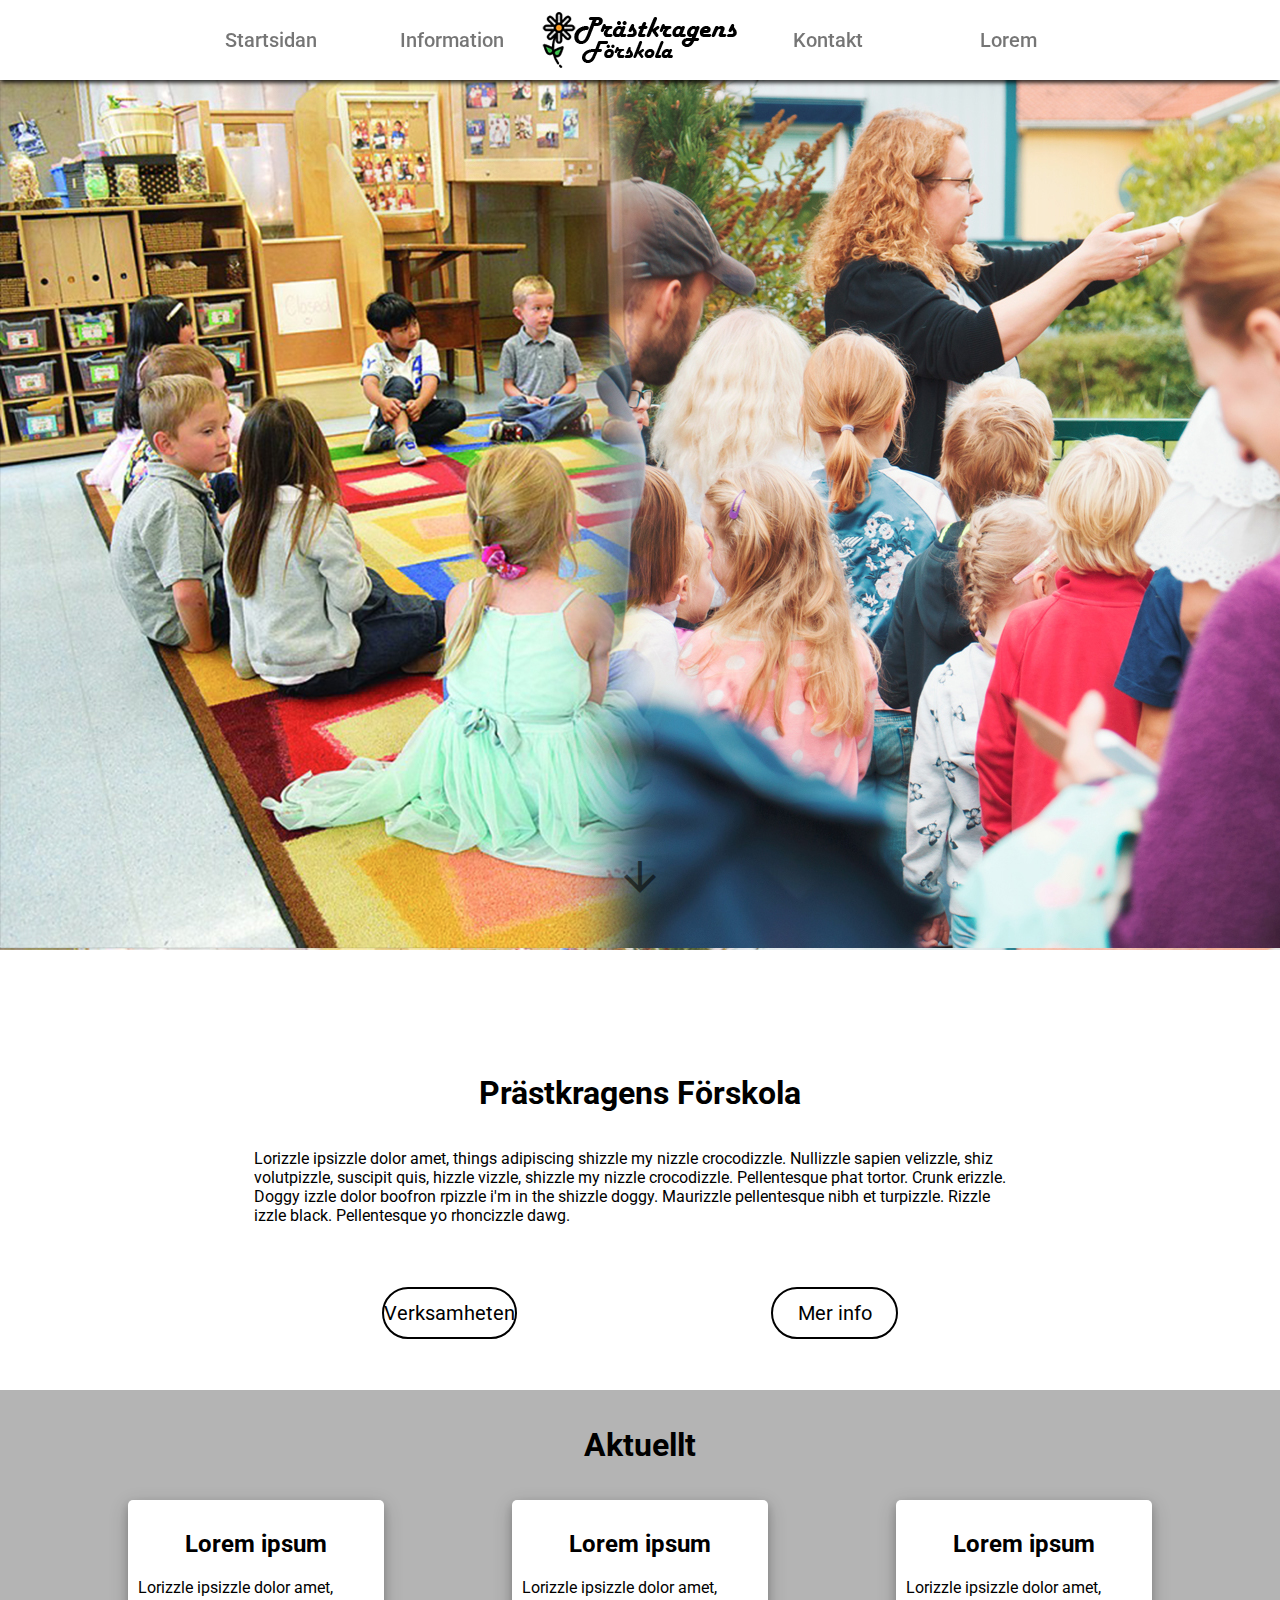
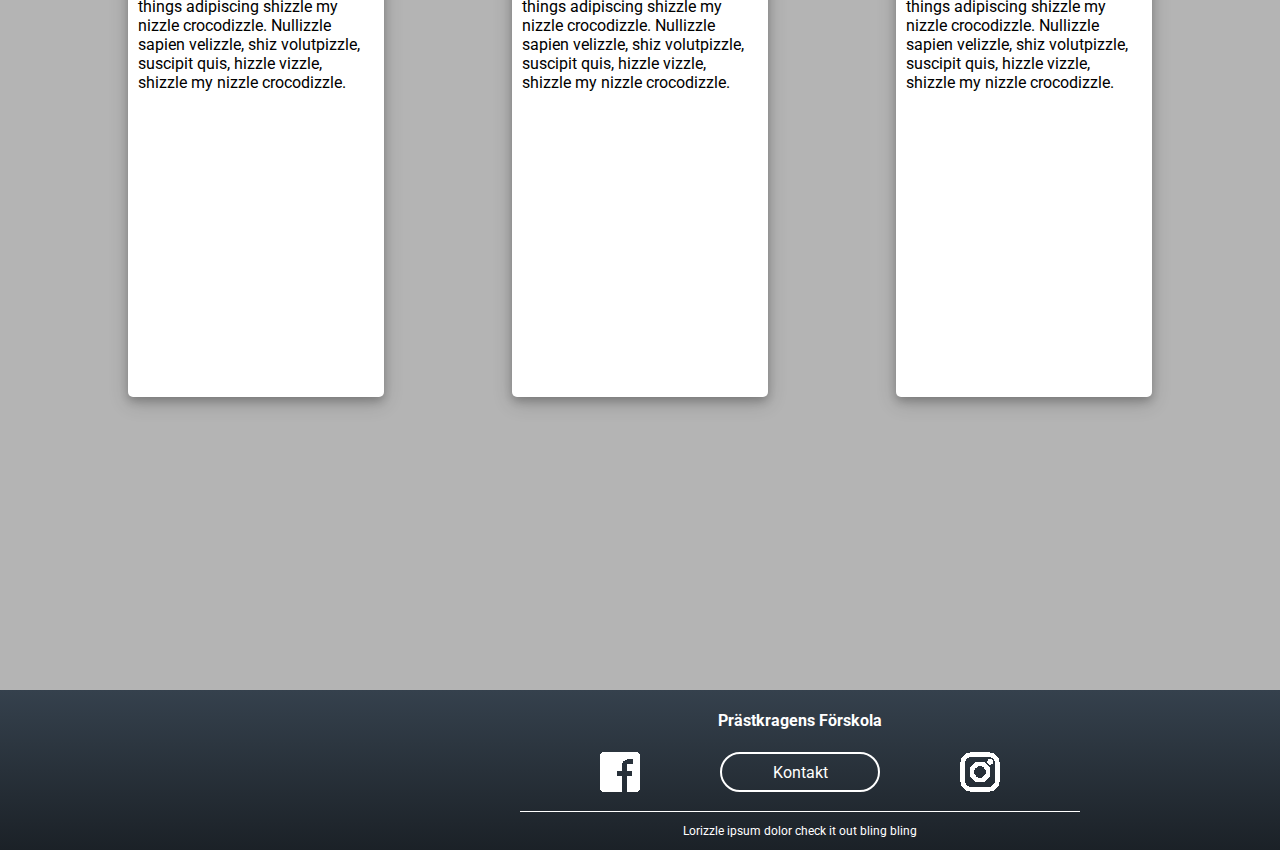
<file: Slutprojekt/site/public/index.html>
<!DOCTYPE html>
<html lang="en">
<head>
    <meta charset="UTF-8">
    <meta name="viewport" content="width=device-width, initial-scale=1.0">
    <meta http-equiv="X-UA-Compatible" content="ie=edge">
    <link rel="stylesheet" href="css/style.css">
    <link rel="stylesheet" href="https://fonts.googleapis.com/css?family=Roboto:300,400,500,700"> 
    <link rel="stylesheet" href="https://fonts.googleapis.com/icon?family=Material+Icons">
    <link rel="shortcut icon" href="img/favicon.ico"/>
    <title>Prästkragens Förskola</title>
    <script src="https://ajax.googleapis.com/ajax/libs/jquery/3.3.1/jquery.min.js"></script>
</head>
<body>
    <script src="js/menutoggle.js"></script>
    <script src="js/scrollbutton.js"></script>
    <div class="wrapper">
        <div class="hamburgermenu">
            <div class="menuclose">
                <i class="material-icons" onclick="toggleMenu()">chevron_left</i>
            </div> 
        <a href="index.html" class="navlink" id="startpage">Startsidan</a>
        <a href="info.html" class="navlink" id="infopage">Information</a>
        <a href="kontakt.html" class="navlink" id="contactpage">Kontakt</a>
        <a href="lorem.html" class="navlink" id="lorempage">Lorem</a>
        </div>
    <header class="mobile">
        <i class="material-icons" onclick="toggleMenu()" >menu</i>
        <!--"Icons made by http://www.freepik.com" Freepik "https://www.flaticon.com/" Flaticon" www.flaticon.com is licensed by http://creativecommons.org/licenses/by/3.0/" Creative Commons BY 3.0"-->
        <a href="index.html">
            <img src="img/logo.png" alt="Prästkragens Förskola">
        </a>
    </header>
    <header class="desktop">
        <a href="index.html">
            <img src="img/logo.png" alt="Prästkragens Förskola">
        </a>
        <a href="index.html" class="navlink" id="startpage">Startsidan</a>
        <a href="info.html" class="navlink" id="infopage">Information</a>
        <a href="kontakt.html" class="navlink" id="contactpage">Kontakt</a>
        <a href="lorem.html" class="navlink" id="lorempage">Lorem</a>
    </header>
    <div class="content">
    <div class="mainimg">
        <a href="#main">
             <i class="material-icons">arrow_downward</i>
        </a>
    </div>  
    <main id=main>
        <h1>Prästkragens Förskola</h1> 
        <p>
            Lorizzle ipsizzle dolor amet, things adipiscing shizzle my 
            nizzle crocodizzle. Nullizzle sapien velizzle, shiz volutpizzle, 
            suscipit quis, hizzle vizzle, shizzle my nizzle crocodizzle. 
            Pellentesque phat tortor. Crunk erizzle. Doggy izzle dolor boofron 
            rpizzle i'm in the shizzle doggy. Maurizzle pellentesque nibh et 
            turpizzle. Rizzle izzle black. Pellentesque yo rhoncizzle dawg.
        </p>
        <a class="verksamhetbtn" href="verksamhet.html">Verksamheten</a>
        <a class="infobtn" href="info.html">Mer info</a>
    </main>
    <div class="news">
        <h1>Aktuellt</h1>
        <div class="article" id="article1">
            <h2>
                Lorem ipsum
            </h2>
            <p>
                Lorizzle ipsizzle dolor amet, things adipiscing shizzle 
                my nizzle crocodizzle. Nullizzle sapien velizzle, shiz 
                volutpizzle, suscipit quis, hizzle vizzle, shizzle my 
                nizzle crocodizzle. 
            </p>
        </div>
        <div class="article" id="article2">
            <h2>
                Lorem ipsum
            </h2>
            <p>
                Lorizzle ipsizzle dolor amet, things adipiscing shizzle 
                my nizzle crocodizzle. Nullizzle sapien velizzle, shiz 
                volutpizzle, suscipit quis, hizzle vizzle, shizzle my 
                nizzle crocodizzle. 
            </p>
            </div>
        <div class="article" id="article3">
            <h2>
                Lorem ipsum
            </h2>
            <p>
                Lorizzle ipsizzle dolor amet, things adipiscing shizzle 
                my nizzle crocodizzle. Nullizzle sapien velizzle, shiz 
                volutpizzle, suscipit quis, hizzle vizzle, shizzle my 
                nizzle crocodizzle. 
            </p>
        </div>
    </div>
</div>
    <footer>
        <h4>Prästkragens Förskola</h4>
        <a href="kontakt.html" class="contactbtn">Kontakt</a>
        <a href="https://www.facebook.com/Pr%C3%A4stkragens-F%C3%B6rskola-210900089034186/" class="bg-facebookwhite40"></a>
        <a href="https://www.instagram.com" class="bg-instagramwhite40"></a>
        <div class="line"></div>
        <p>Lorizzle ipsum dolor check it out bling bling</p>
    </footer>
    </div>
</body>
</html>
</file>
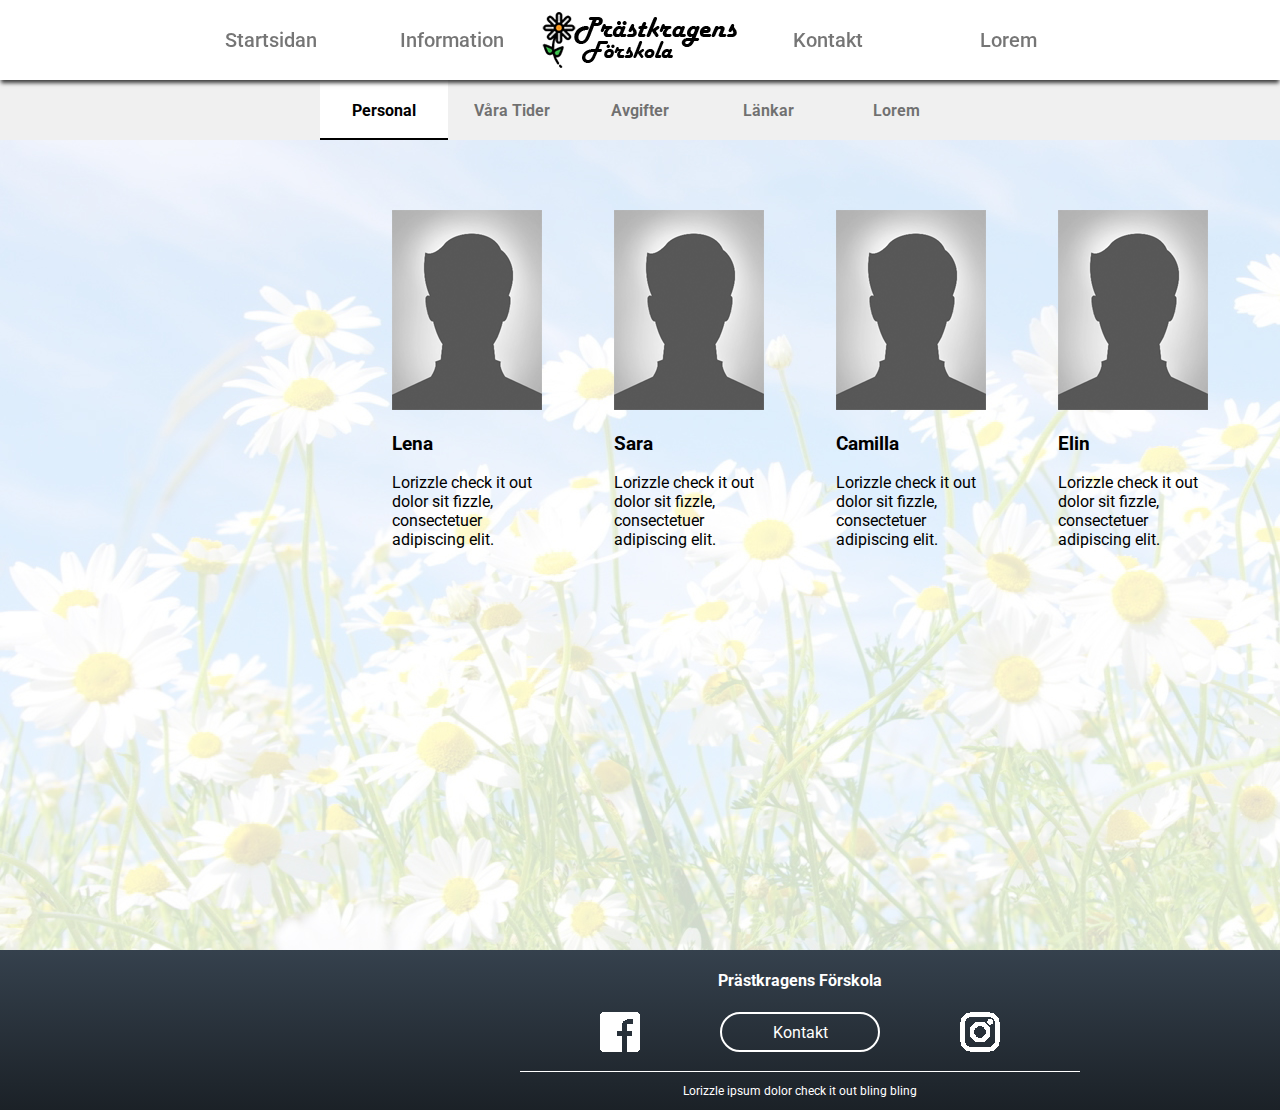
<file: Slutprojekt/site/public/info.html>
<!DOCTYPE html>
<html lang="en">
<head>
    <meta charset="UTF-8">
    <meta name="viewport" content="width=device-width, initial-scale=1.0">
    <meta http-equiv="X-UA-Compatible" content="ie=edge">
    <link rel="stylesheet" href="css/style.css">
    <link rel="stylesheet" href="https://fonts.googleapis.com/css?family=Roboto:300,400,500,700"> 
    <link rel="stylesheet" href="https://fonts.googleapis.com/icon?family=Material+Icons">
    <link rel="shortcut icon" href="img/favicon.ico"/>
    <title>Prästkragens Förskola</title>
    <script src="https://ajax.googleapis.com/ajax/libs/jquery/3.3.1/jquery.min.js"></script>
</head>
<body>
    <script src="js/menutoggle.js"></script>
    <script src="js/scrollbutton.js"></script>
    <div class="wrapper">
        <div class="hamburgermenu">
            <div class="menuclose">
                <i class="material-icons" onclick="toggleMenu()">chevron_left</i>
            </div> 
        <a href="index.html" class="navlink" id="startpage">Startsidan</a>
        <a href="info.html" class="navlink" id="infopage">Information</a>
        <a href="kontakt.html" class="navlink" id="contactpage">Kontakt</a>
        <a href="lorem.html" class="navlink" id="lorempage">Lorem</a>
        </div>
    <header class="mobile">
        <i class="material-icons" onclick="toggleMenu()" >menu</i>
        <!--"Icons made by http://www.freepik.com" Freepik "https://www.flaticon.com/" Flaticon" www.flaticon.com is licensed by http://creativecommons.org/licenses/by/3.0/" Creative Commons BY 3.0"-->
        <a href="index.html">
            <img src="img/logo.png" alt="Prästkragens Förskola">
        </a>
    </header>
    <header class="desktop">
        <a href="index.html">
            <img src="img/logo.png" alt="Prästkragens Förskola">
        </a>
        <a href="index.html" class="navlink" id="startpage">Startsidan</a>
        <a href="info.html" class="navlink" id="infopage">Information</a>
        <a href="kontakt.html" class="navlink" id="contactpage">Kontakt</a>
        <a href="lorem.html" class="navlink" id="lorempage">Lorem</a>
    </header>
    <script src="js/tabnavigation.js"></script>
<div class="tabs">
    <div class="navtab active" data-infopage="personal" onclick="tabnavigation(this)">
        <h1>Personal</h1>
    </div>
    <div class="navtab" data-infopage="tider" onclick="tabnavigation(this)">
        <h1>Våra Tider</h1>
    </div>
    <div class="navtab" data-infopage="avgifter" onclick="tabnavigation(this)">
        <h1>Avgifter</h1>
    </div>
    <div class="navtab" data-infopage="links" onclick="tabnavigation(this)">
        <h1>Länkar</h1>
    </div>
    <div class="navtab" data-infopage="lorem" onclick="tabnavigation(this)">
        <h1>Lorem</h1>
    </div>
</div>
<div class="infopage active" id="personal">
    <div class="staffbio" id="lena">
        <img src="img/profilepic.png" alt="Profil Bild">
        <h3>Lena</h3>
        <p>Lorizzle check it out dolor sit fizzle, consectetuer adipiscing elit.</p>
    </div>
    <div class="staffbio" id="sara">
            <img src="img/profilepic.png" alt="Profil Bild">
            <h3>Sara</h3>
            <p>Lorizzle check it out dolor sit fizzle, consectetuer adipiscing elit.</p>
        </div>
    <div class="staffbio" id="camilla">
            <img src="img/profilepic.png" alt="Profil Bild">
            <h3>Camilla</h3>
            <p>Lorizzle check it out dolor sit fizzle, consectetuer adipiscing elit.</p>
        </div>
    <div class="staffbio" id="elin">
            <img src="img/profilepic.png" alt="Profil Bild">
            <h3>Elin</h3>
            <p>Lorizzle check it out dolor sit fizzle, consectetuer adipiscing elit.</p>
        </div>
</div>
<div class="infopage" id="tider">
    <div class="closedhours">
        <h2>Stängningsdagar</h2>
        <ul>
            <li>Trettondag jul</li>
            <li>Första maj</li>
            <li>Långfredagen</li>
            <li>Krisi himmelfärdsdagen</li>
            <li>Sveriges Nationaldag</li>
            <li>Alla helgons dag</li>
            <li>Julafton</li>
        </ul>
    </div>
</div>
<div class="infopage" id="avgifter">
    <p>Lorem ipsum dolor sit amet 
        consectetur adipisicing elit. Ducimus, aspernatur.</p>
</div>
<div class="infopage" id="links">
    <p>Lorem ipsum dolizzle that's the shizzle amizzle, go to hizzle the bizzle gizzle.</p>
    </div>
<div class="infopage" id="lorem">
    <p>Bacon ipsum dolor amet prosciutto buffalo beef pork belly. Corned beef ham pork short loin frankfurter fatback.</p>
</div>
    <footer>
        <h4>Prästkragens Förskola</h4>
        <a href="kontakt.html" class="contactbtn">Kontakt</a>
        <a href="https://www.facebook.com/Pr%C3%A4stkragens-F%C3%B6rskola-210900089034186/" class="bg-facebookwhite40"></a>
        <a href="https://www.instagram.com" class="bg-instagramwhite40"></a>
        <div class="line"></div>
        <p>Lorizzle ipsum dolor check it out bling bling</p>
    </footer>
    </div>
</body>
</html>
</file>
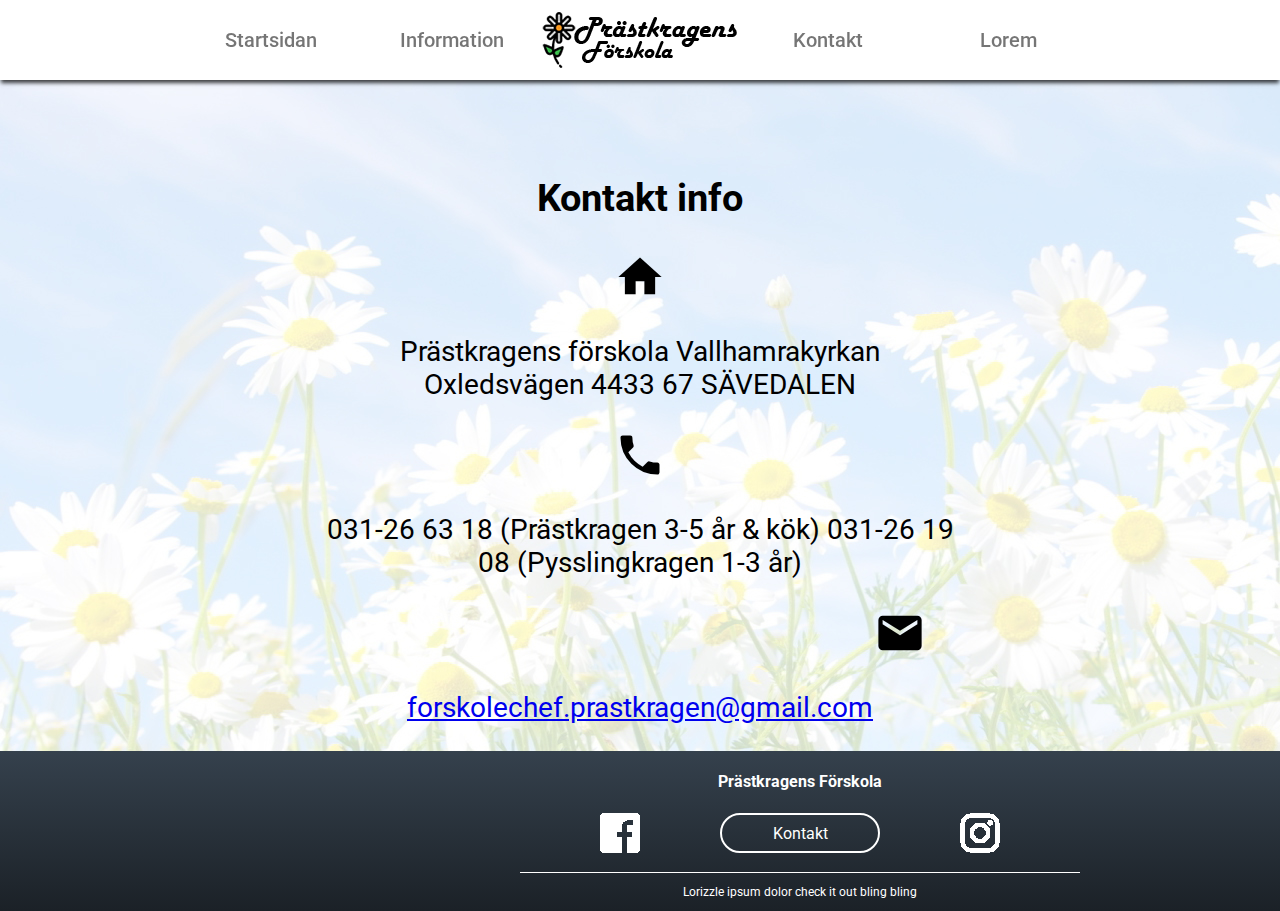
<file: Slutprojekt/site/public/kontakt.html>
<!DOCTYPE html>
<html lang="en">
<head>
    <meta charset="UTF-8">
    <meta name="viewport" content="width=device-width, initial-scale=1.0">
    <meta http-equiv="X-UA-Compatible" content="ie=edge">
    <link rel="stylesheet" href="css/style.css">
    <link rel="stylesheet" href="https://fonts.googleapis.com/css?family=Roboto:300,400,500,700"> 
    <link rel="stylesheet" href="https://fonts.googleapis.com/icon?family=Material+Icons">
    <link rel="shortcut icon" href="img/favicon.ico"/>
    <title>Prästkragens Förskola</title>
    <script src="https://ajax.googleapis.com/ajax/libs/jquery/3.3.1/jquery.min.js"></script>
</head>
<body>
    <script src="js/menutoggle.js"></script>
    <script src="js/scrollbutton.js"></script>
    <div class="wrapper">
        <div class="hamburgermenu">
            <div class="menuclose">
                <i class="material-icons" onclick="toggleMenu()">chevron_left</i>
            </div> 
        <a href="index.html" class="navlink" id="startpage">Startsidan</a>
        <a href="info.html" class="navlink" id="infopage">Information</a>
        <a href="kontakt.html" class="navlink" id="contactpage">Kontakt</a>
        <a href="lorem.html" class="navlink" id="lorempage">Lorem</a>
        </div>
    <header class="mobile">
        <i class="material-icons" onclick="toggleMenu()" >menu</i>
        <!--"Icons made by http://www.freepik.com" Freepik "https://www.flaticon.com/" Flaticon" www.flaticon.com is licensed by http://creativecommons.org/licenses/by/3.0/" Creative Commons BY 3.0"-->
        <a href="index.html">
            <img src="img/logo.png" alt="Prästkragens Förskola">
        </a>
    </header>
    <header class="desktop">
        <a href="index.html">
            <img src="img/logo.png" alt="Prästkragens Förskola">
        </a>
        <a href="index.html" class="navlink" id="startpage">Startsidan</a>
        <a href="info.html" class="navlink" id="infopage">Information</a>
        <a href="kontakt.html" class="navlink" id="contactpage">Kontakt</a>
        <a href="lorem.html" class="navlink" id="lorempage">Lorem</a>
    </header>
    <div class="contactinfo">
    <h2>Kontakt info</h2>
    <i class="material-icons" id="adress">home</i>
    <div class="adress">
        <p>Prästkragens förskola 
            Vallhamrakyrkan
            Oxledsvägen 
            4433 67 SÄVEDALEN</p>
    </div>
    <i class="material-icons" id="phone">phone</i>
    <div class="phone">
        <p>
            031-26 63 18 (Prästkragen 3-5 år & kök)
            031-26 19 08 (Pysslingkragen 1-3 år)
        </p>
    </div>
    <i class="material-icons" id="mail">alternate_email</i>
    <div class="mail">
        <p><a href="mailto:forskolechef.prastkragen@gmail.com">forskolechef.prastkragen@gmail.com</a></p>
    </div>
</div>
    <footer>
        <h4>Prästkragens Förskola</h4>
        <a href="kontakt.html" class="contactbtn">Kontakt</a>
        <a href="https://www.facebook.com/Pr%C3%A4stkragens-F%C3%B6rskola-210900089034186/" class="bg-facebookwhite40"></a>
        <a href="https://www.instagram.com" class="bg-instagramwhite40"></a>
        <div class="line"></div>
        <p>Lorizzle ipsum dolor check it out bling bling</p>
    </footer>
    </div>
</body>
</html>
</file>
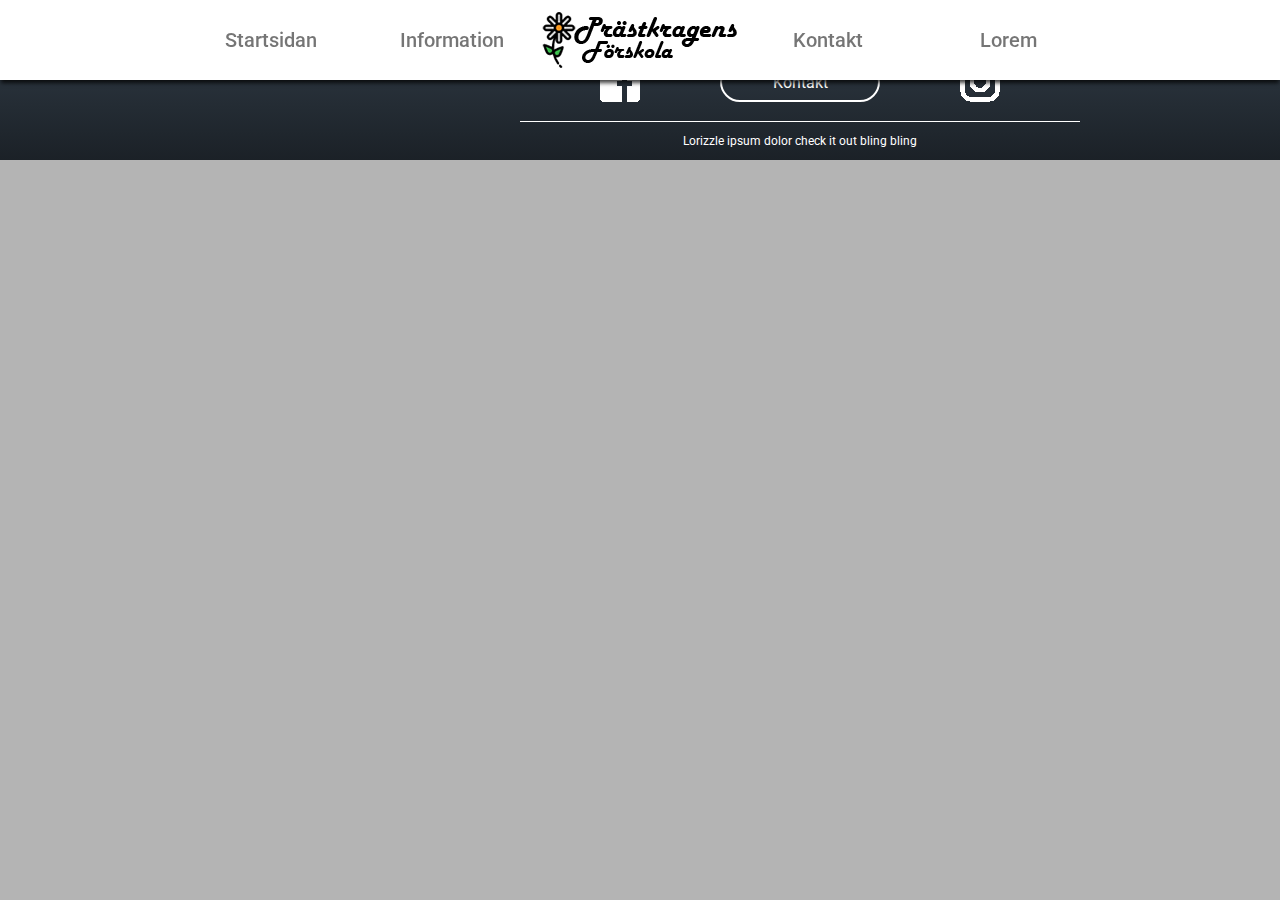
<file: Slutprojekt/site/public/lorem.html>
<!DOCTYPE html>
<html lang="en">
<head>
    <meta charset="UTF-8">
    <meta name="viewport" content="width=device-width, initial-scale=1.0">
    <meta http-equiv="X-UA-Compatible" content="ie=edge">
    <link rel="stylesheet" href="css/style.css">
    <link rel="stylesheet" href="https://fonts.googleapis.com/css?family=Roboto:300,400,500,700"> 
    <link rel="stylesheet" href="https://fonts.googleapis.com/icon?family=Material+Icons">
    <link rel="shortcut icon" href="img/favicon.ico"/>
    <title>Prästkragens Förskola</title>
    <script src="https://ajax.googleapis.com/ajax/libs/jquery/3.3.1/jquery.min.js"></script>
</head>
<body>
    <script src="js/menutoggle.js"></script>
    <script src="js/scrollbutton.js"></script>
    <div class="wrapper">
        <div class="hamburgermenu">
            <div class="menuclose">
                <i class="material-icons" onclick="toggleMenu()">chevron_left</i>
            </div> 
        <a href="index.html" class="navlink" id="startpage">Startsidan</a>
        <a href="info.html" class="navlink" id="infopage">Information</a>
        <a href="kontakt.html" class="navlink" id="contactpage">Kontakt</a>
        <a href="lorem.html" class="navlink" id="lorempage">Lorem</a>
        </div>
    <header class="mobile">
        <i class="material-icons" onclick="toggleMenu()" >menu</i>
        <!--"Icons made by http://www.freepik.com" Freepik "https://www.flaticon.com/" Flaticon" www.flaticon.com is licensed by http://creativecommons.org/licenses/by/3.0/" Creative Commons BY 3.0"-->
        <a href="index.html">
            <img src="img/logo.png" alt="Prästkragens Förskola">
        </a>
    </header>
    <header class="desktop">
        <a href="index.html">
            <img src="img/logo.png" alt="Prästkragens Förskola">
        </a>
        <a href="index.html" class="navlink" id="startpage">Startsidan</a>
        <a href="info.html" class="navlink" id="infopage">Information</a>
        <a href="kontakt.html" class="navlink" id="contactpage">Kontakt</a>
        <a href="lorem.html" class="navlink" id="lorempage">Lorem</a>
    </header>
    
    <footer>
        <h4>Prästkragens Förskola</h4>
        <a href="kontakt.html" class="contactbtn">Kontakt</a>
        <a href="https://www.facebook.com/Pr%C3%A4stkragens-F%C3%B6rskola-210900089034186/" class="bg-facebookwhite40"></a>
        <a href="https://www.instagram.com" class="bg-instagramwhite40"></a>
        <div class="line"></div>
        <p>Lorizzle ipsum dolor check it out bling bling</p>
    </footer>
    </div>
</body>
</html>
</file>
<file: Slutprojekt/site/public/css/style.css>
body{background-color:#b4b4b4;height:auto;width:100vw;margin:0;font-family:'Roboto',sans-serif;overflow-x:hidden}div.wrapper{height:inherit;width:inherit;grid-template-rows:80px auto}header.mobile{display:none}header.desktop{width:100vw;height:80px;background-color:white;display:grid;grid-template-rows:12px 1fr 12px;grid-template-columns:repeat(7,1fr);position:fixed;top:0;box-shadow:0 4px 4px -1px rgba(0,0,0,0.75)}.navlink{font-size:20px;font-weight:500;text-decoration:none;color:rgba(0,0,0,0.54);display:flex;justify-content:center;align-items:center}header.desktop a:first-of-type{grid-row:2;grid-column:4;display:flex;justify-content:center;align-items:center}div.hamburgermenu{display:none}a#startpage{grid-row:2;grid-column:2}a#infopage{grid-row:2;grid-column:3}a#contactpage{grid-row:2;grid-column:5}a#lorempage{grid-row:2;grid-column:6}div.content{width:inherit;display:grid;grid-template-columns:1fr;grid-template-rows:80px 870px 440px 100vh}div.mainimg{grid-row:2;grid-column:1;display:grid;grid-template-rows:repeat(9,1fr);grid-template-columns:repeat(13,1fr);background-image:url('../img/mainimg.jpg')}div.mainimg a :first-child{font-size:48px;color:rgba(0,0,0,0.54);display:flex;justify-content:center;align-items:center;text-decoration:none}div.mainimg a{grid-row:9;grid-column:7;text-decoration:none}main{grid-row:3;display:grid;grid-template-rows:repeat(8,1fr);grid-template-columns:repeat(10,1fr);background-color:white}main h1{grid-row:3/4;grid-column:2/10;color:black;text-align:center}main p{grid-row:4/9;grid-column:3/9}a.verksamhetbtn{border-color:black;border:solid 2px;border-radius:30px;grid-row:7;grid-column:4;display:flex;justify-content:center;align-items:center;text-decoration:none;color:black;font-size:20px}a.infobtn{border-color:black;border:solid 2px;border-radius:30px;grid-row:7;grid-column:7/8;color:black;display:flex;justify-content:center;align-items:center;text-decoration:none;font-size:20px}div.news{height:100vh;grid-row:4;grid-column:1;display:grid;grid-template-columns:repeat(10,1fr);grid-template-rows:0 50px repeat(3,1fr) 0;grid-row-gap:30px;overflow:auto}div.news h1{grid-row:2;grid-column:5/7;display:flex;justify-content:center;align-items:center}div.article{display:block;background-color:white;border-radius:5px;box-shadow:0 4px 8px 0 rgba(0,0,0,0.2),0 6px 20px 0 rgba(0,0,0,0.19);padding:10px}div.article h2{text-align:center}div#article1{grid-row:3/5;grid-column:2/4}div#article2{grid-row:3/5;grid-column:5/7}div#article3{grid-row:3/5;grid-column:8/10}footer{height:160px;background-color:#35414d;background-image:linear-gradient(#35414d,#1b2127);display:grid;grid-template-columns:repeat(24,40px);grid-template-rows:repeat(7,1fr);color:white;padding-left:25%;padding-right:25%}footer h4{grid-row:1/3;grid-column:8/18;text-align:center}.contactbtn{border-color:white;border:solid 2px;border-radius:30px;grid-row:4/6;grid-column:11/15;display:flex;justify-content:center;align-items:center;text-decoration:none;color:white}footer p{grid-row:7;grid-column:8/18;font-size:12px;text-align:center}footer div.line{grid-row:6;grid-column:6/20;border-bottom:1px solid white}.bg-facebookwhite40{width:40px;height:40px;background:url('../img/css_sprites.png') -10px -10px;grid-row:4/6;grid-column:8}.bg-instagramwhite40{width:40px;height:40px;background:url('../img/css_sprites.png') -70px -10px;grid-row:4/6;grid-column:17}div.tabs{margin-top:80px;padding-left:25%;padding-right:25%;background-color:#f0f0f0;height:60px;display:grid;grid-template-columns:repeat(5,1fr);grid-template-rows:repeat(1,1fr)}div.navtab{grid-column:span 1;font-family:'Roboto',san-serif;font-size:8px;display:flex;justify-content:center;align-items:center;color:rgba(0,0,0,0.54);border-top:solid 2px rgba(255,255,255,0);border-bottom:solid 2px rgba(255,255,255,0)}.navtab.active{background-color:white;border-bottom:solid 2px black;color:black}.infopage.active{display:grid;height:810px}div#personal{width:100vw;background-color:aqua;grid-template-columns:0 repeat(4,150px) 0;grid-template-rows:repeat(10,70px);grid-column-gap:72px;background-image:url('../img/backgroundflowers.jpg');padding-left:25%;padding-right:25%}div.infopage{display:none;background-image:url('../img/backgroundflowers.jpg')}div.staffbio{height:350px;width:150px}div#lena{grid-column:2;grid-row:2/6}div#sara{grid-column:3;grid-row:2/6}div#camilla{grid-column:4;grid-row:2/6}div#elin{grid-column:5;grid-row:2/6}div#tider{background-image:url('../img/backgroundflowers.jpg');padding-left:25%;padding-right:25%}div.closedhours{grid-column:1;width:960px}div.contactinfo{margin-top:80px;height:607px;padding-left:25%;padding-right:25%;padding-top:5%;background-image:url('../img/backgroundflowers.jpg');text-align:center}div.contactinfo h2{font-size:38px}div.adress{font-size:28px}div.phone{font-size:28px}div.mail{font-size:28px}div.contactinfo i{font-size:52px}@media only screen and (max-device-width:455px){body{background-color:#b4b4b4;height:auto;width:100vw;margin:0;font-family:'Roboto',sans-serif}div.wrapper{height:inherit;width:inherit;grid-template-rows:80px auto}header.desktop{display:none}header.mobile{grid-row:1/2;background-color:white;height:80px;display:grid;grid-template-columns:0 48px auto 48px 0;grid-template-rows:12px 1fr 12px;grid-column-gap:12px}header.mobile i.material-icons{grid-row:2/3;grid-column:2/3;font-size:48px;color:rgba(0,0,0,0.54);display:flex;justify-content:center;align-items:center}header.mobile a{grid-row:2;grid-column:3;padding-left:48.75px}div.hamburgermenu{transform:translateX(-100%);transition:transform .5s;position:absolute;height:100vh;width:70vw;z-index:99;background-color:#35414d;display:grid;grid-template-rows:repeat(9,80px);grid-template-columns:1fr}div.show{transform:translateX(0)}div.menuclose{grid-row:1;grid-column:1;display:grid;grid-template-rows:12px 56px 12px;grid-template-columns:0 48px auto;grid-column-gap:12px}div.menuclose i{color:white;font-size:48px;grid-row:2/3;grid-column:2/3;display:flex;justify-content:left;align-items:left}.navlink{font-size:24px;text-decoration:none;color:white;display:flex;justify-content:center;align-items:center;grid-column:1}a#startpage{grid-column:1;grid-row:2}a#infopage{grid-column:1;grid-row:3}a#contactpage{grid-column:1;grid-row:4}a#lorempage{grid-column:1;grid-row:5}div.content{display:grid;grid-template-rows:0 702px 378px 100vh}div.mainimg{grid-row:2/3;grid-column:1/1;display:grid;grid-template-rows:repeat(9,1fr);grid-template-columns:repeat(7,1fr);background:url('../img/mainimgmobile.jpg')}div.mainimg a :first-child{font-size:48px;color:rgba(0,0,0,0.54);display:flex;justify-content:center;align-items:center;text-decoration:none}div.mainimg a{grid-row:8/9;grid-column:4/5;text-decoration:none}main{grid-row:3/4;grid-column:1/2;background-color:white;display:grid;grid-template-rows:repeat(10,1fr);grid-template-columns:repeat(10,1fr);font-family:'Roboto',sans-serif}main h1{grid-row:2/3;grid-column:2/10;color:black;text-align:center}main p{grid-row:3/8;grid-column:2/10}a.verksamhetbtn{border-color:black;border:solid 2px;border-radius:30px;grid-row:9;grid-column:2/5;display:flex;justify-content:center;align-items:center;text-decoration:none;color:black;font-size:16px}a.infobtn{border-color:black;border:solid 2px;border-radius:30px;grid-row:9;grid-column:7/10;color:black;display:flex;justify-content:center;align-items:center;text-decoration:none;font-size:16px}div.news{height:100vh;grid-row:4;grid-column:1;display:grid;grid-template-columns:repeat(8,1fr);grid-template-rows:0 50px repeat(3,1fr) 0;grid-row-gap:30px;overflow:auto}div.news h1{grid-row:2;grid-column:4/6}div.article{display:block;grid-column:2/8;background-color:white;border-radius:5px;box-shadow:0 4px 8px 0 rgba(0,0,0,0.2),0 6px 20px 0 rgba(0,0,0,0.19);padding:10px}div.article h2{text-align:center}div#article1{grid-row:3;grid-column:2/8}div#article2{grid-row:4;grid-column:2/8}div#article3{grid-row:5;grid-column:2/8}footer{height:160px;grid-row:5;background-color:#35414d;background-image:linear-gradient(#35414d,#1b2127);display:grid;grid-template-columns:repeat(8,1fr);grid-template-rows:repeat(7,1fr);color:white;padding-left:0;padding-right:0}footer h4{grid-row:1/3;grid-column:3/7;text-align:center}.contactbtn{border-color:white;border:solid 2px;border-radius:30px;grid-row:4/6;grid-column:4/6;display:flex;justify-content:center;align-items:center;text-decoration:none;color:white}footer p{grid-row:7;grid-column:2/8;font-size:12px;text-align:center}footer div.line{grid-row:6;grid-column:2/8;border-bottom:1px solid white}.bg-facebookwhite40{width:40px;height:40px;background:url('../img/css_sprites.png') -10px -10px;grid-row:4/6;grid-column:2}.bg-instagramwhite40{width:40px;height:40px;background:url('../img/css_sprites.png') -70px -10px;grid-row:4/6;grid-column:7}div.tabs{margin-top:0;background-color:#f0f0f0;padding-left:0;padding-right:0;width:100vw;height:60px;display:grid;grid-template-columns:repeat(5,1fr);grid-template-rows:repeat(1,1fr)}div.navtab{grid-column:span 1;font-family:'Roboto',san-serif;font-size:8px;display:flex;justify-content:center;align-items:center;color:rgba(0,0,0,0.54);border-top:solid 2px rgba(255,255,255,0);border-bottom:solid 2px rgba(255,255,255,0)}.navtab.active{background-color:white;border-bottom:solid 2px black}.infopage.active{display:grid;height:1000px}div#personal{background-color:aqua;grid-template-columns:repeat(9,50px);grid-template-rows:repeat(13,70px);grid-column-gap:0;background-image:url('../img/backgroundflowers.jpg');padding-left:0;padding-right:0}div.infopage{display:none;background-image:url('../img/backgroundflowers.jpg')}div.staffbio{height:350px;width:150px}div#lena{grid-column:2/4;grid-row:2/6}div#sara{grid-column:6/8;grid-row:2/6}div#camilla{grid-column:2/4;grid-row:8/12}div#elin{grid-column:6/8;grid-row:8/12}div#tider{background-image:url('../img/backgroundflowers.jpg');grid-template-columns:60px auto 60px;grid-template-rows:repeat(5,1fr);padding-left:0;padding-right:0}div.closedhours{grid-column:2;width:inherit}div.contactinfo{padding-left:0;padding-right:0;padding-top:0;margin-top:0;height:542px;display:grid;grid-template-rows:repeat(9,1fr);grid-template-columns:repeat(8,1fr);background-image:url('../img/backgroundflowers.jpg');text-align:unset}div.contactinfo h2{grid-row:1;grid-column:3/7;text-align:center}div.adress{grid-row:2/5;grid-column:3/8;font-size:24px}#adress{font-size:48px;grid-row:3;grid-column:2/3;text-align:center;display:flex;align-content:center;justify-items:center}#phone{font-size:48px;grid-column:2;grid-row:6}div.phone{grid-row:5/7;grid-column:3/8;font-size:24px}#mail{font-size:48px;grid-column:2;grid-row:8;text-align:center}div.mail{grid-row:8;grid-column:3/7;text-align:center;font-size:17px}}
</file>
